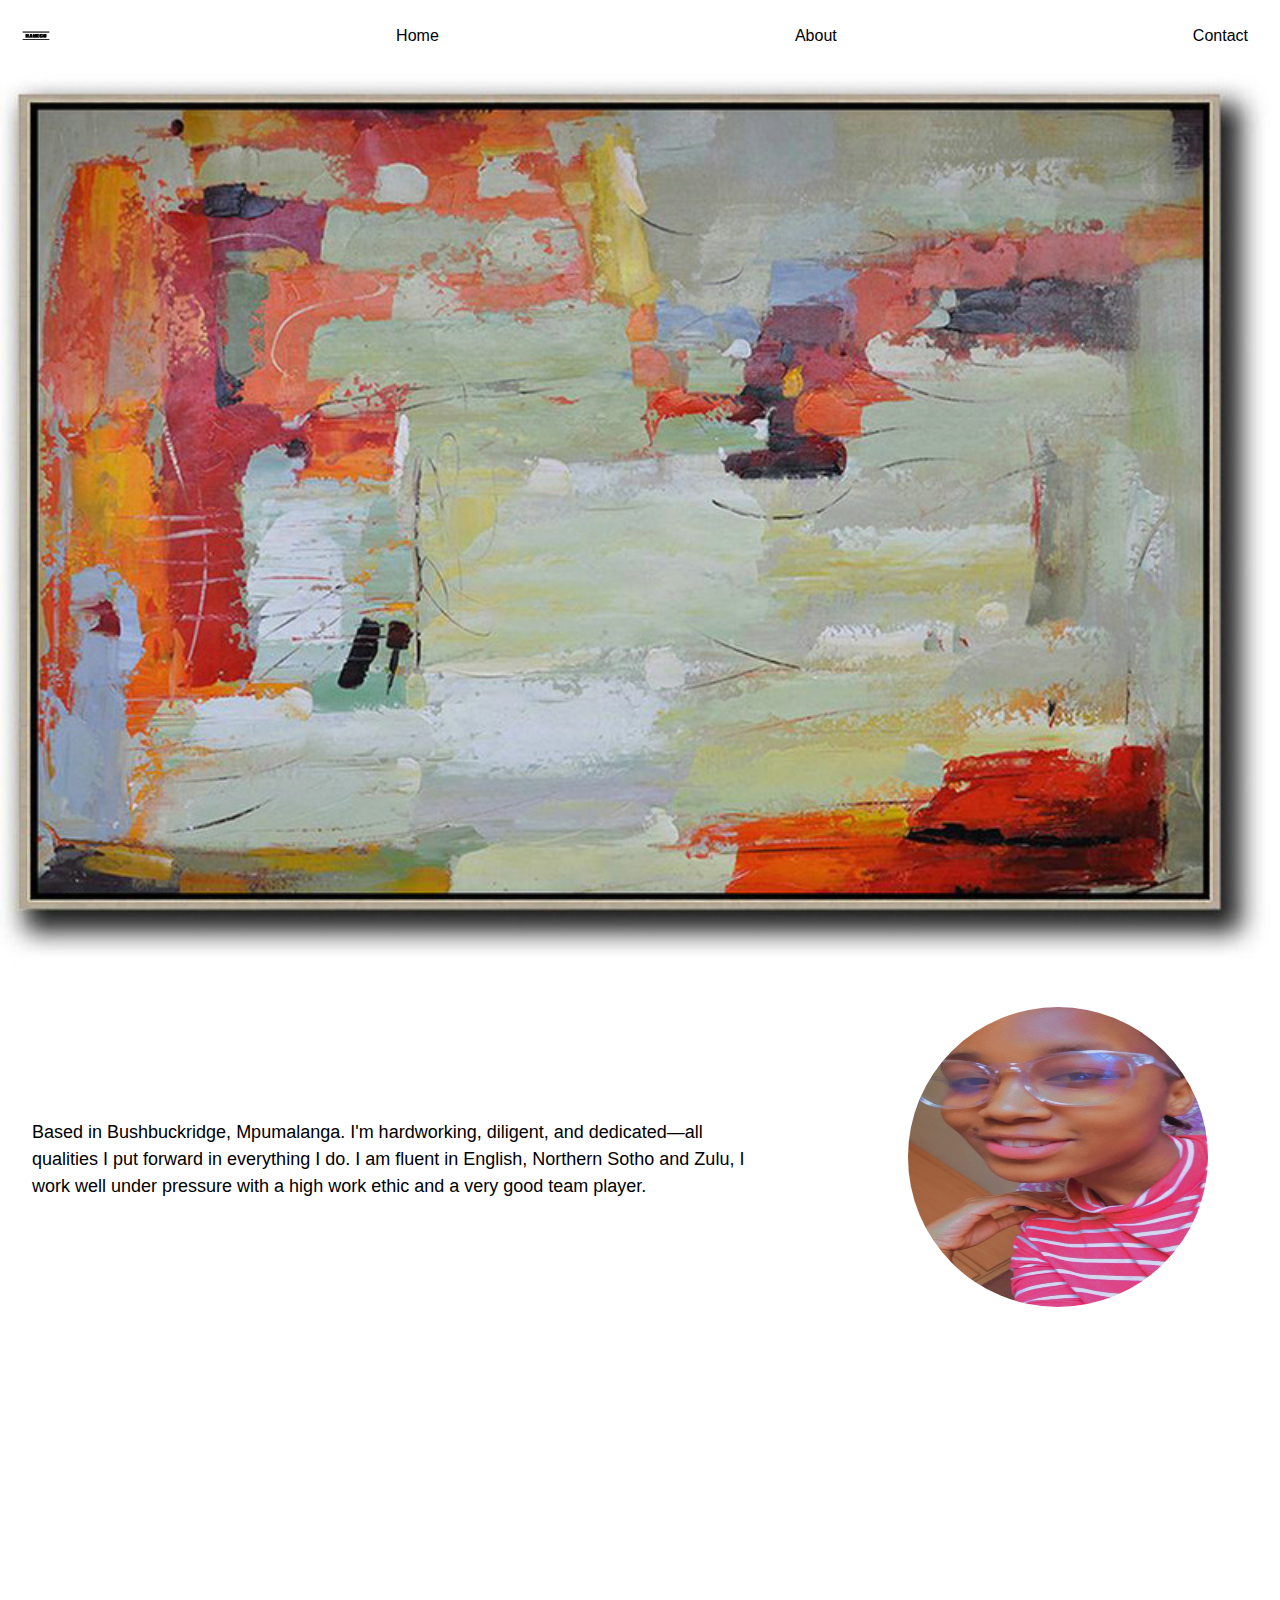
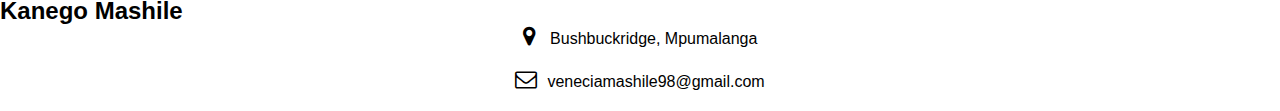
<file: index.html>
<!DOCTYPE html>
<html>
  <head>
    <link rel="stylesheet" type="text/css" href="style.css">
	<link href="https://netdna.bootstrapcdn.com/font-awesome/4.6.3/css/font-awesome.css" rel="stylesheet">
  </head>
  <body>
    <nav>
		<img src="/img/logo.png" class="logo">
      <a href="index.html">Home</a>
      <a href="about.html">About</a>
      <a href="contact.html">Contact</a>
      
    </nav>

    <img src="img/Paint.jpg" alt="Full Width Image" class="full-width-image" width="1400" height="500">

    <section>
      <div class="text-section">
        <p>Based in Bushbuckridge, Mpumalanga. I'm hardworking, diligent, and dedicated—all qualities I put forward in everything I do. I am fluent in English, Northern Sotho and Zulu, I work well under pressure with a high work ethic and a very good team player. </p>
      </div>
      <div class="image-section">
        <img src="img/ken2.jpg" alt="Image Section">
      </div>
    </section>

	<footer class="container">
		<div class="row">
		<div class="col-sm-4">
		 <iframe src="https://www.google.com/maps/embed?pb=!1m18!1m12!1m3!1d1314.2775681109438!2d-157.83910913881962!3d21.29764391730196!2m3!1f0!2f0!3f0!3m2!1i1024!2i768!4f13.1!3m3!1m2!1s0x7c006dec0450d945%3A0xbee981a95d82a0ba!2s1467+S+King+St%2C+Honolulu%2C+HI+96814!5e0!3m2!1sen!2sus!4v1491339852087" width="100%" height="250" frameborder="0" style="border:0" allowfullscreen></iframe>
		</div>
		<article class="col-sm-4">
		  <h2>Kanego Mashile</h2>
		  <ul class="contact-info">
								<li><i class="fa fa-map-marker" aria-hidden="true"></i> Bushbuckridge, Mpumalanga</li>
								<li><i class="fa fa-envelope-o" aria-hidden="true"></i>veneciamashile98@gmail.com</a></li>
							</ul>
		</article>
		
		</div>
		</footer>
  </body>
</html>
</file>
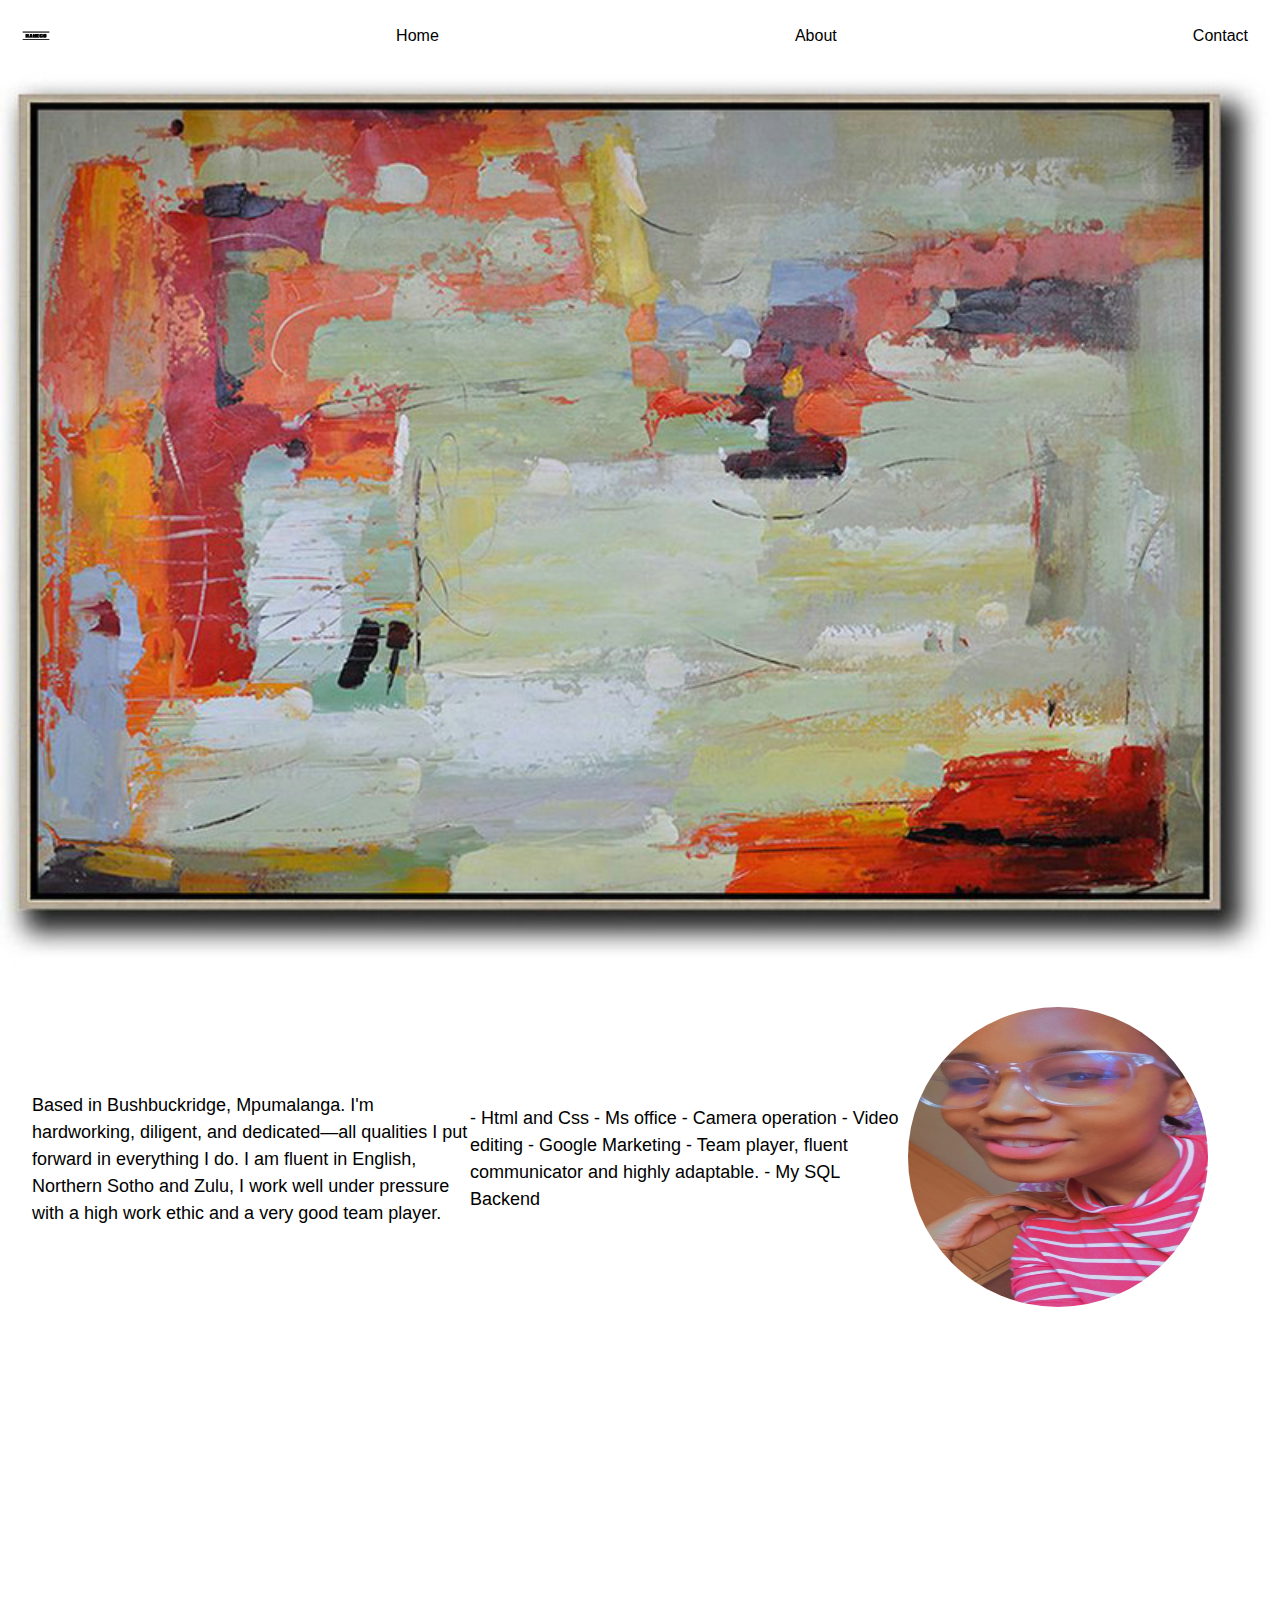
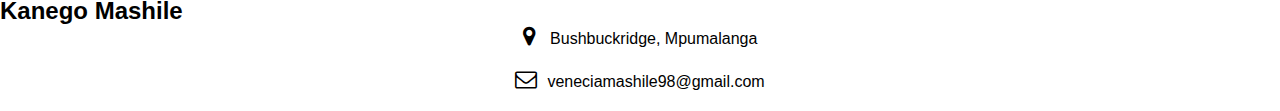
<file: about.html>
<!DOCTYPE html>
<html>
  <head>
    <link rel="stylesheet" type="text/css" href="style.css">
	<link href="https://netdna.bootstrapcdn.com/font-awesome/4.6.3/css/font-awesome.css" rel="stylesheet">
  </head>
  <body>
    <nav>
      <img src="/img/logo.png" class="logo">
      <a href="index.html">Home</a>
      <a href="about.html">About</a>
      <a href="contact.html">Contact</a>
      
    </nav>

    <img src="img/Paint.jpg" alt="Full Width Image" class="full-width-image" width="1400" height="500">

    <section>
      <div class="text-section">
        <p>Based in Bushbuckridge, Mpumalanga. I'm hardworking, diligent, and dedicated—all qualities I put forward in everything I do. I am fluent in English, Northern Sotho and Zulu, I work well under pressure with a high work ethic and a very good team player. </p>
      </div>
      <div class="text-section">
        <p>- Html and Css 
          - Ms office 
          - Camera operation
          - Video editing
          - Google Marketing 
          - Team player, fluent communicator and highly adaptable. 
          - My SQL Backend  </p>
      </div>
      <div class="image-section">
        <img src="img/ken2.jpg" alt="Image Section">
      </div>
    </section>

	<footer class="container">
		<div class="row">
		<div class="col-sm-4">
		 <iframe src="https://www.google.com/maps/embed?pb=!1m18!1m12!1m3!1d1314.2775681109438!2d-157.83910913881962!3d21.29764391730196!2m3!1f0!2f0!3f0!3m2!1i1024!2i768!4f13.1!3m3!1m2!1s0x7c006dec0450d945%3A0xbee981a95d82a0ba!2s1467+S+King+St%2C+Honolulu%2C+HI+96814!5e0!3m2!1sen!2sus!4v1491339852087" width="100%" height="250" frameborder="0" style="border:0" allowfullscreen></iframe>
		</div>
		<article class="col-sm-4">
		  <h2>Kanego Mashile</h2>
		  <ul class="contact-info">
								<li><i class="fa fa-map-marker" aria-hidden="true"></i> Bushbuckridge, Mpumalanga</li>
								<li><i class="fa fa-envelope-o" aria-hidden="true"></i>veneciamashile98@gmail.com</a></li>
							</ul>
		</article>
		
		</div>
		</footer>
  </body>
</html>
</file>
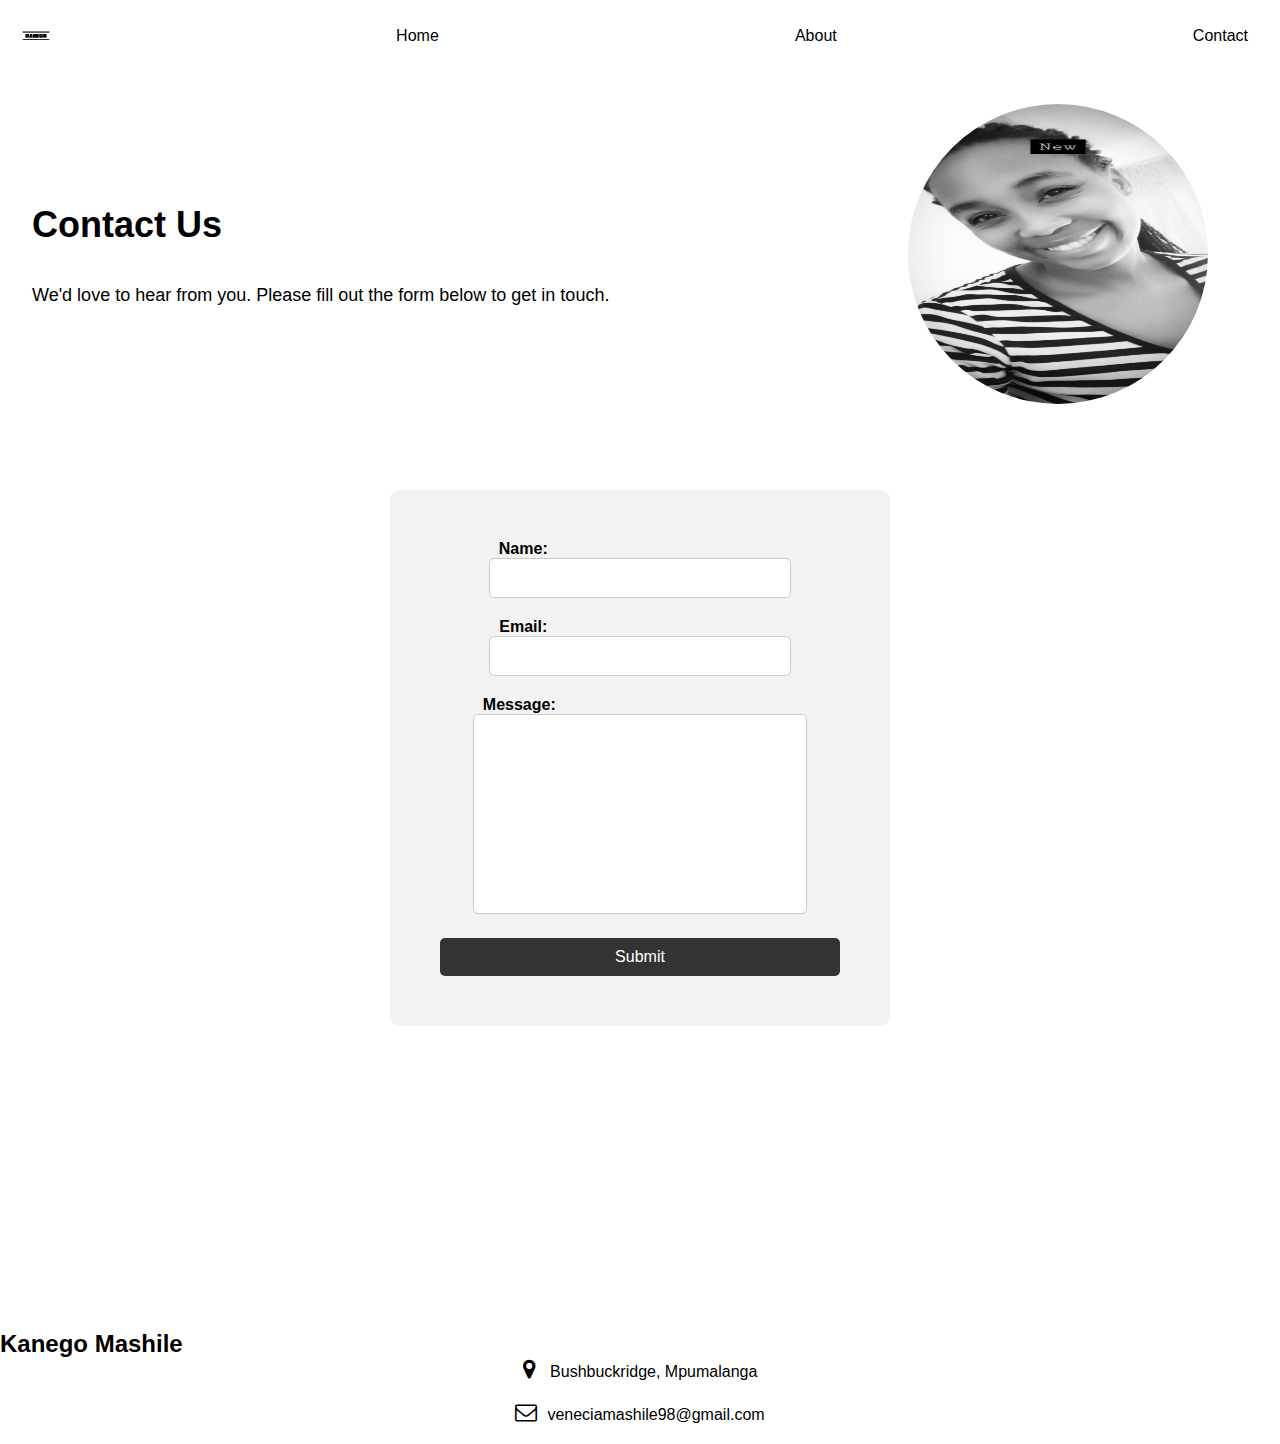
<file: contact.html>
<!DOCTYPE html>
<html>
  <head>
    <link rel="stylesheet" type="text/css" href="style.css">
	<link href="https://netdna.bootstrapcdn.com/font-awesome/4.6.3/css/font-awesome.css" rel="stylesheet">
  </head>
  <body>
    <nav>
      <img src="/img/logo.png" class="logo">
      <a href="index.html">Home</a>
      <a href="about.html">About</a>
      <a href="contact.html">Contact</a>
    </nav>
    <section>
      <div class="text-section">
        <h1>Contact Us</h1>
        <p>We'd love to hear from you. Please fill out the form below to get in touch.</p>
      </div>
      <div class="image-section">
        <img src="img/ken1.jpg">
      </div>
    </section>
    <form action="#">
      <div>
        <label for="name">Name:</label>
        <input type="text" id="name" name="name">
      </div>
      <div>
        <label for="email">Email:</label>
        <input type="email" id="email" name="email">
      </div>
      <div>
        <label for="message">Message:</label>
        <textarea id="message" name="message"></textarea>
      </div>
      <button type="submit">Submit</button>
    </form>

	<footer class="container">
		<div class="row">
		<div class="col-sm-4">
		 <iframe src="https://www.google.com/maps/embed?pb=!1m18!1m12!1m3!1d1314.2775681109438!2d-157.83910913881962!3d21.29764391730196!2m3!1f0!2f0!3f0!3m2!1i1024!2i768!4f13.1!3m3!1m2!1s0x7c006dec0450d945%3A0xbee981a95d82a0ba!2s1467+S+King+St%2C+Honolulu%2C+HI+96814!5e0!3m2!1sen!2sus!4v1491339852087" width="100%" height="250" frameborder="0" style="border:0" allowfullscreen></iframe>
		</div>
		<article class="col-sm-4">
		  <h2>Kanego Mashile</h2>
		  <ul class="contact-info">
								<li><i class="fa fa-map-marker" aria-hidden="true"></i> Bushbuckridge, Mpumalanga</li>
								<li><i class="fa fa-envelope-o" aria-hidden="true"></i>veneciamashile98@gmail.com</a></li>
							</ul>
		</article>
		
		</div>
		</footer>
  </body>
</html>
</file>
<file: style.css>
* {
	box-sizing: border-box;
	margin: 0;
	padding: 0;
  }
  
  body {
	font-family: Arial, sans-serif;
  }
  
  nav {
	display: flex;
	justify-content: space-between;
	align-items: center;
	padding: 1em;
	color: #000;
  }
  
  nav a {
	color: #000;
	text-decoration: #000;
	margin-right: 1em;
  }
  
  .logo {
	height: 40px;
  }
  
  section {
	display: flex;
	align-items: center;
	justify-content: space-between;
	padding: 2em;
  }
  
  .text-section {
	width: 60%;
  }
  
  .text-section h1 {
	font-size: 36px;
	margin-bottom: 1em;
  }
  
  .text-section p {
	font-size: 18px;
	line-height: 1.5;
  }
  
  .image-section {
	width: 40%;
	text-align: right;
  }
  
  .image-section img {

	width: 300px;
	height: 300px;
	border-radius: 50%;
	margin-right: 40px;
	

  }
  .full-width-image{
    width: 100%;
	height: auto;
	
  }.contact-info{
	margin:0;
	padding:0;
  }
  .contact-info li {
	  font-size: 16px;
	  list-style: none;
	  margin: 0 0 20px 0;
	  position: relative;
	  text-align: center;
  }
  .contact-info li i {
	  position: relative;
	 margin-right: 10px;
	  font-size: 22px;
	  color: #000;
	  text-align: center;
  }
  

  form {
	display: flex;
	flex-direction: column;
	justify-content: center;
	align-items: center;
	width: 500px;
	margin: 50px auto;
	padding: 50px;
	background-color: #f2f2f2;
	border-radius: 10px;
  }
  
  label,
  input,
  textarea {
	width: 100%;
	padding: 10px;
	margin-bottom: 20px;
	font-size: 16px;
	box-sizing: border-box;
  }
  
  label {
	font-weight: bold;
  }
  
  input[type="text"],
  input[type="email"] {
	border: 1px solid #ccc;
	border-radius: 5px;
  }
  
  textarea {
	height: 200px;
	border: 1px solid #ccc;
	border-radius: 5px;
	resize: none;
  }
  
  button[type="submit"] {
	width: 100%;
	padding: 10px;
	background-color: #333;
	color: #fff;
	border: none;
	border-radius: 5px;
	font-size: 16px;
	cursor: pointer;
  }

  footer nav ul{
	margin: 0;
	padding: 0;
	font-size: 14px;
	line-height: 1.4;
	list-style: none;
  }
  
  footer nav li a{
	display:block;
	padding: 5px 2px 5px 2px;
	text-decoration: none;
  }
  
  footer nav li a:hover{
	background-color: #eee;
  }
</file>
